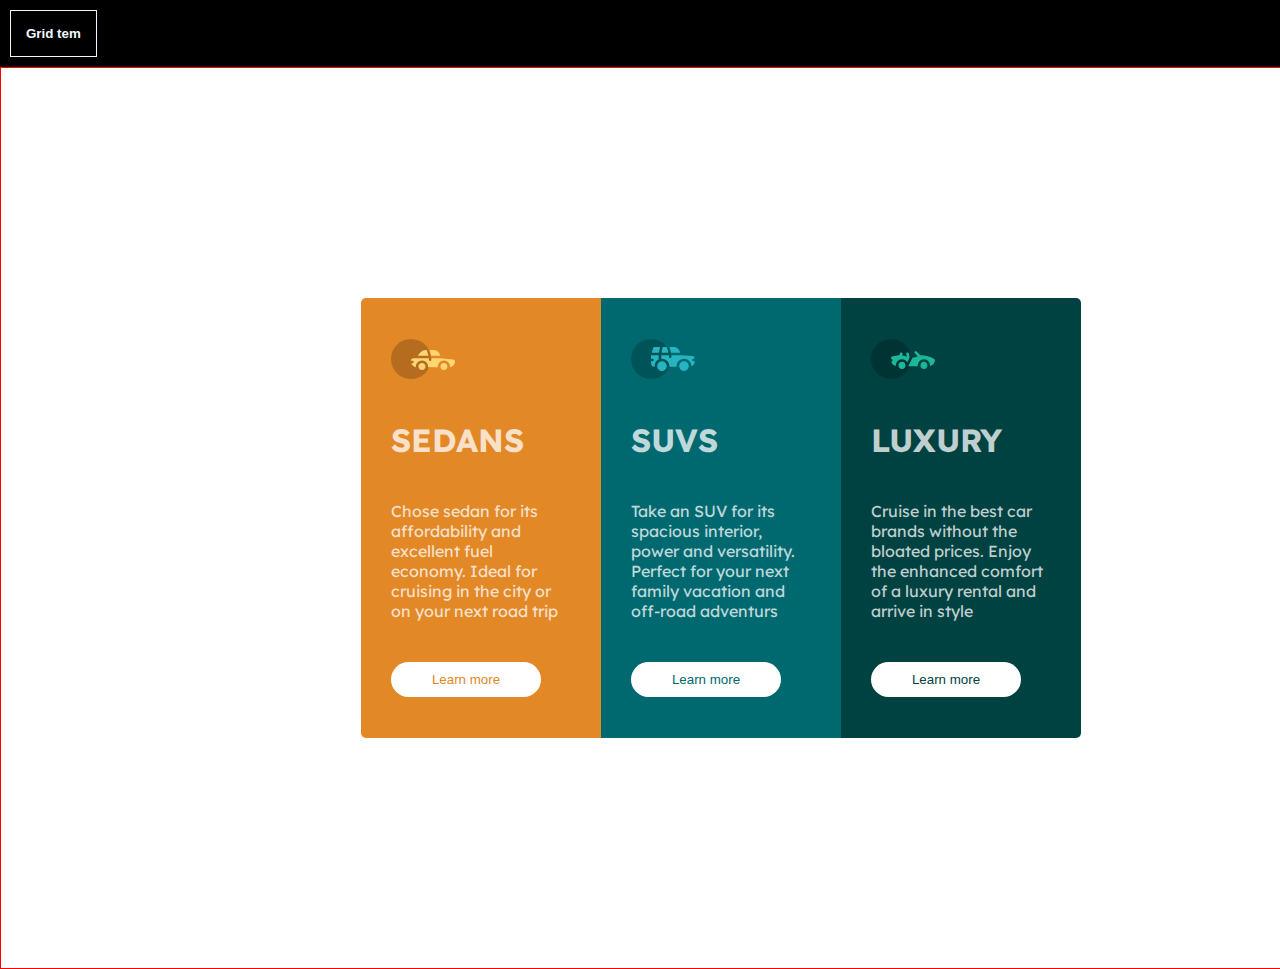
<file: index.html>
<!DOCTYPE html>
<html lang="en">
<head>
    <meta charset="UTF-8">
    <meta http-equiv="X-UA-Compatible" content="IE=edge">
    <meta name="viewport" content="width=device-width, initial-scale=1.0">
    <link rel="stylesheet" href="style.css">
    <link rel="preconnect" href="https://fonts.googleapis.com">
    <link rel="preconnect" href="https://fonts.gstatic.com" crossorigin>
    <link href="https://fonts.googleapis.com/css2?family=Lexend+Deca&display=swap" rel="stylesheet">
    <title>Flex Card</title>
</head>

<body>
    <header>
        <nav>
        <button><a href="grid.html" rel="noopener noreferrer">Grid tem</a></button>
        </nav></header>
        <main>
    <div id="flexbox">
        
        <div class="zuli luxury">
            <svg width="64" height="40" xmlns="http://www.w3.org/2000/svg">
                <g fill="none" fill-rule="evenodd">
                    <circle fill="#000" opacity=".201" cx="20" cy="20" r="20"/>
                    <path d="M52.936 24.11c1.942 0 3.517 1.542 3.517 3.445 0 1.903-1.575 3.445-3.517 3.445s-3.516-1.542-3.516-3.445c0-1.903 1.574-3.445 3.516-3.445zm-21.957 0c1.942 0 3.517 1.542 3.517 3.445 0 1.903-1.575 3.445-3.517 3.445s-3.516-1.542-3.516-3.445c0-1.903 1.574-3.445 3.516-3.445zm6.948-4.848v1.429c0 .716.61 1.293 1.348 1.259a1.295 1.295 0 001.225-1.295v-1.393h8.256l13.483 1.313c.956.093 1.676.881 1.676 1.814 0 2.89-2.126 5.303-4.926 5.819.397-3.557-2.458-6.62-6.053-6.62-3.646 0-6.504 3.14-6.039 6.723h-9.879c.466-3.588-2.397-6.722-6.039-6.722-3.595 0-6.45 3.062-6.052 6.62-2.14-.398-3.916-1.912-4.61-3.931h1.142c.731 0 1.32-.598 1.285-1.322-.033-.678-.629-1.2-1.322-1.2H20v-.251c0-1.274 1.066-2.243 2.306-2.243h15.62zM42.59 11c2.645 0 4.99 1.556 5.972 3.963l.726 1.779H40.17L38.413 11h4.178zm-6.865 0l1.758 5.741H26.505l3.357-3.654A6.502 6.502 0 0134.644 11h1.082z" fill="#FFD473" 
                    fill-rule="nonzero"/>
                </g>
            </svg>
            <h1>SEDANS</h1>
            <p>
                Chose sedan for its affordability and excellent fuel economy.
                 Ideal for cruising in the city or on your next road trip
            </p>
            <button> Learn more</button>
        </div>
        <div class="zuli sedan">
            
            <svg width="64" height="40" xmlns="http://www.w3.org/2000/svg">
                <g fill="none" fill-rule="evenodd">
                    <circle fill="#000" opacity=".201" cx="20" cy="20" r="20"/>
                    <path d="M31.002 22.358c2.917 0 5.18 2.593 4.762 5.506a4.828 4.828 0 01-2.962 3.778 4.797 4.797 0 01-5.3-1.165c-1.188-1.26-1.235-2.613-1.263-2.613-.42-2.924 1.857-5.506 4.763-5.506zm22 0c3.457 0 5.798 3.567 4.41 6.744A4.816 4.816 0 0152.3 31.94a4.826 4.826 0 01-4.06-4.077c-.42-2.915 1.846-5.506 4.762-5.506zm-15.04-6.083v1.462a1.29 1.29 0 001.352 1.29c.693-.033 1.227-.631 1.227-1.326v-1.426h8.3l13.056.716a1.29 1.29 0 011.164.917c.27.895.446 1.477.563 1.87h-1.047c-.694 0-1.291.534-1.324 1.228a1.29 1.29 0 001.288 1.352h1.445c-.164 2.225-1.57 4.193-3.6 5.05.13-4.212-3.255-7.63-7.384-7.63-4.317 0-7.762 3.718-7.358 8.086h-7.285c.43-4.655-3.503-8.531-8.131-8.046v-3.543h7.734zm-10.312 0v4.308a7.4 7.4 0 00-4.006 7.274 3.874 3.874 0 01-3.642-3.864v-1.635h1.46a1.29 1.29 0 000-2.58h-1.461v-3.213l.003-.29h7.646zm14.986-8.196c2.65 0 5 1.592 5.984 4.055l.63 1.579a5.525 5.525 0 01-.065-.004l-.026-.002-.034-.002-.022-.002a4.178 4.178 0 00-.224-.006l-.098-.001h-.039l-.136-.001h-.052l-.326-.001H40.211L38.528 8.08zm-13.632 0l-1.122 5.616h-7.144l1.47-4.71a1.29 1.29 0 011.231-.906h5.565zm6.832 0l1.683 5.615h-7.007l1.121-5.615h4.203z" 
                    fill="#26B5C0" fill-rule="nonzero"/>
                </g>
            </svg>
            <h1>
                SUVS
            </h1>
            <P>
                Take an SUV for its spacious interior, power and versatility.
                Perfect for your next family vacation and off-road adventurs
            </P>
            <button> Learn more</button>
        </div>
        <div class="zuli suv">
            
            <svg width="64" height="40" xmlns="http://www.w3.org/2000/svg">
                <g fill="none" fill-rule="evenodd">
                    <circle fill="#000" opacity=".201" cx="20" cy="20" r="20"/>
                    <path d="M30.98 22.835c1.941 0 3.516 1.604 3.516 3.583 0 1.978-1.575 3.582-3.517 3.582s-3.516-1.604-3.516-3.582c0-1.979 1.574-3.583 3.516-3.583zm21.956 0c1.942 0 3.517 1.604 3.517 3.583 0 1.978-1.575 3.582-3.517 3.582s-3.516-1.604-3.516-3.582c0-1.979 1.574-3.583 3.516-3.583zm-9.143-10.45a1.27 1.27 0 011.819 0l3.715 3.784c4.444-.115 9.7 1.142 13.964 3.753.387.237.624.664.624 1.124 0 3.006-2.126 5.514-4.926 6.05.397-3.698-2.458-6.882-6.053-6.882-3.646 0-6.504 3.264-6.039 6.99h-9.669c.76-1.544.993-2.026 1.337-2.711l.082-.162c.421-.835 1.056-2.07 2.883-5.65 1.68-.023 3.47-.408 5.247-1.403l-2.984-3.04a1.328 1.328 0 010-1.854zm-7.68 1.064c.683-.2 1.395.202 1.592.898l.749 2.652a3.46 3.46 0 01-.247 2.51l-1.733 3.395-.216.424c-1.07-1.89-3.06-3.114-5.279-3.114-3.595 0-6.45 3.184-6.052 6.885-1.832-.347-3.414-1.537-4.278-3.276a1.331 1.331 0 01.117-1.376l.955-1.303-1.325-1.295c-.751-.735-.376-2.024.64-2.231l6.614-1.346.13-.026c.092-.019.145-.03.157-.031.314-.146 1.07-.591 1.07-1.506 0-.734.592-1.327 1.316-1.31.712.016 1.268.662 1.256 1.388a4.11 4.11 0 01-.348 1.611 22.69 22.69 0 014.7 1.146l-.7-2.473a1.314 1.314 0 01.882-1.622z" 
                    fill="#19B89D"
                 fill-rule="nonzero"/>
                </g>
            </svg>
            <h1>
                LUXURY
            </h1>
            <p>
                Cruise in the best car brands without the bloated prices. 
                Enjoy the enhanced comfort of a luxury rental and arrive in style 
                
            </p>
            <button> Learn more</button>
        </div> 
    </div>
</main>
</body>
</html>
</file>
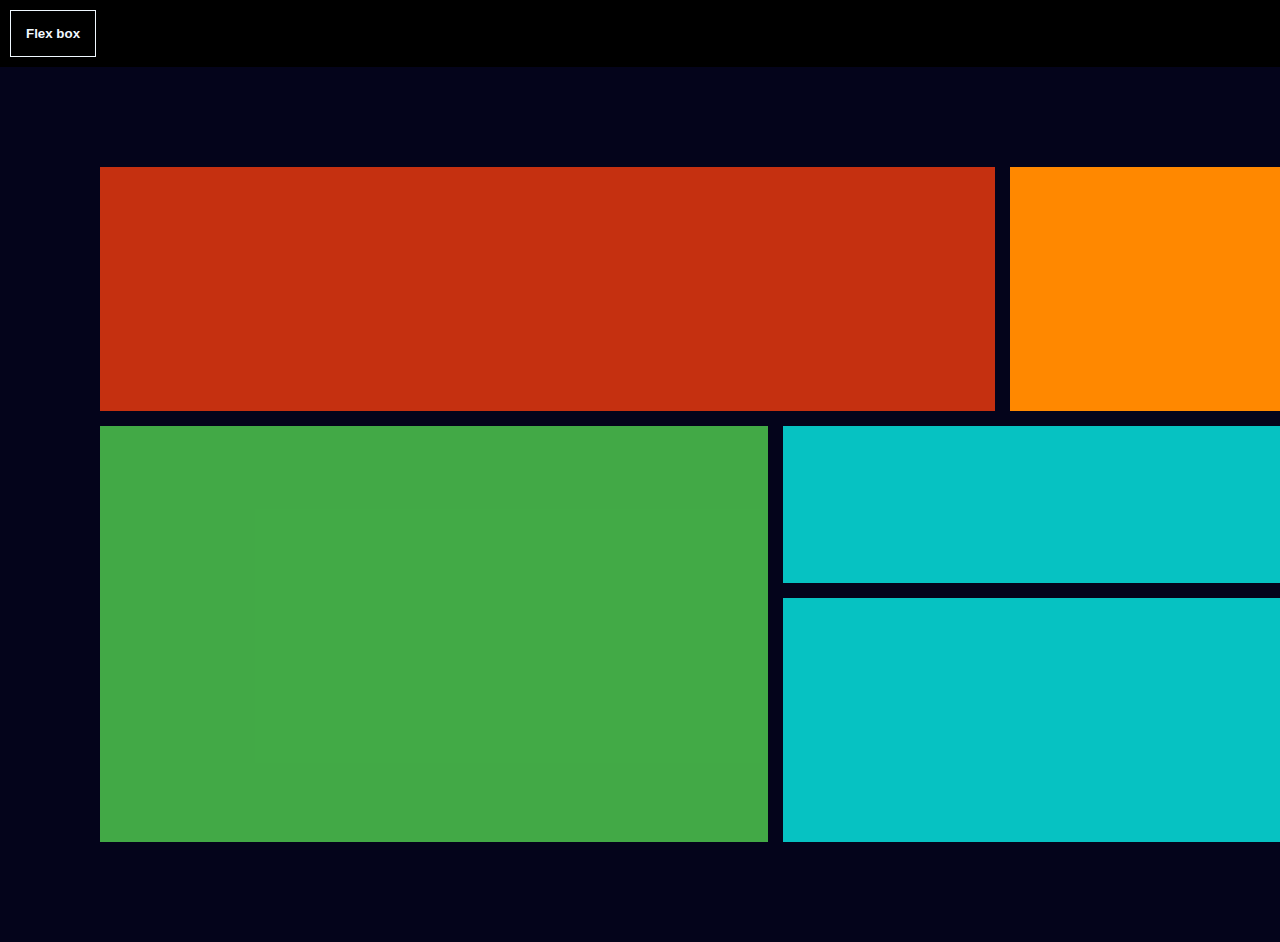
<file: grid.html>
<!DOCTYPE html>
<html lang="en">
<head>
    <meta charset="UTF-8">
    <meta http-equiv="X-UA-Compatible" content="IE=edge">
    <meta name="viewport" content="width=device-width, initial-scale=1.0">
    <link rel="stylesheet" href="grid.css">
    <title>Grid file</title>
</head>
<body>
    <header>
        <nav>
        <button><a href="index.html" rel="noopener noreferrer">Flex box</a></button>
        </nav>
    </header>
   <div class="grip">
        <div class="red item1"></div>
        <div class="orange item2"></div>
        <div class="green item3"></div>
        <div class="blue item4"></div>
        <div class="blue item5"></div>
    </div>
</body>
</html>
</file>
<file: style.css>
*{
    margin:0;
}

main{
    width: 1440px;
    display: flex;
    align-items: center;
    justify-content: center;
    height: 100vh;
    border: solid 1px red;
}
#flexbox{
    display:flex;
    justify-content: center;
    align-items: center;
    max-width: 50%;
    border-radius: 15px;
    

}
.zuli{
    display: flex;
    flex-direction: column;
    justify-content: space-around;
    font-family: "Lexend Deca";
    font-weight: 400;
    width: 33%;
    padding:20px;
    color:  hsla(0, 0%, 100%, 0.75);
    height: 400px;
}
.zuli h1{
    font-weight: 700;
}
.zuli *{
    margin: 10px;
}
.luxury{
    background-color: hsl(31, 77%, 52%);
    border-radius: 5px 0 0 5px;
}
.sedan{
    background-color: hsl(184, 100%, 22%);
   
}
.suv{
    background-color: hsl(179, 100%, 13%);
    border-radius:0 5px 5px 0 ;
}
.luxury button{
    color:hsl(31, 77%, 52%);
    padding: 10px 20px;
    background-color: hsl(0, 100%, 100%);
    border-radius: 20px;
    border: none;
    max-width: 150px;
}
.sedan button{
    color:hsl(184, 100%, 22%);
    padding: 10px 20px;
    background-color: hsl(0, 100%, 100%);
    border-radius: 20px;
    border: none;
    max-width: 150px;
}
.suv button{
    color:hsl(179, 100%, 13%);
    padding: 10px;
    background-color: hsl(0, 100%, 100%);
    border-radius: 20px;
    border: none;
    max-width: 150px;

}
.luxury button:hover{
    border: solid 1px white;
    color:white;
    background-color:hsl(31, 77%, 52%);
    cursor: pointer;
}
.sedan button:hover{
    border: solid 1px white;
    color:white;
    background-color:hsl(184, 100%, 22%);
    cursor: pointer;
}
.suv button:hover{
    border: solid 1px white;
    color:white;
    background-color:hsl(179, 100%, 13%); 
    cursor: pointer;
}
header{
    background-color: black;
}
nav a{
    text-decoration: none;
    color: aliceblue;
    font-weight: 800;
}
nav button{
    background-color: black;
    border: solid 1px aliceblue;
    padding: 15px;
    margin: 10px;
}
nav button:hover{
    background-color: rgb(233, 152, 30);
    border: none;
    padding: 15px;
    margin: 10px;
}
</file>
<file: grid.css>
*{
    margin:0;
}
body{
    /* align-items: center; */
    background-color: rgb(4, 4, 27);
}
.grip{
    display:grid;
    grid-template-columns: auto auto auto auto auto auto;
    grid-template-rows: auto auto auto auto auto auto auto auto;
    height:75vh;
    grid-gap: 15px;
    margin: 100px;
    width: 150vh;
}
.item1{
    grid-column-start: 1;
    grid-column-end: 5;
    grid-row-start: 1;
    grid-row-end: 4;
}
.item2{
    grid-column-start: 5;
    grid-column-end:  7 ;
    grid-row-start: 1;
    grid-row-end:  4;
}
.item3{
    grid-column-start: 1;
    grid-column-end: 4;
    grid-row-start: 4;
    grid-row-end: 9;
}
.item4, .item5{
    grid-column-start: 4;
    grid-column-end: 7;
}
.item4{
    grid-row-start: 4;
    grid-row-end: 6;
}
.item5{
    grid-row-start: 6;
    grid-row-end: 9 ;
}
.red{
    background-color: rgba(253, 61, 13, 0.781);
}
.orange{
    background-color: rgb(255, 136, 0);
}
.green{
    background-color: rgba(78, 201, 78, 0.842);
}
.blue{
    background-color: rgb(6, 194, 194);
}

header{
    background-color: black;
}
nav a{
    text-decoration: none;
    color: aliceblue;
    font-weight: 800;
}
nav button{
    background-color: black;
    border: solid 1px aliceblue;
    padding: 15px;
    margin: 10px;
}
nav button:hover{
    background-color: rgb(233, 152, 30);
    border: none;
    padding: 15px;
    margin: 10px;
}
</file>
